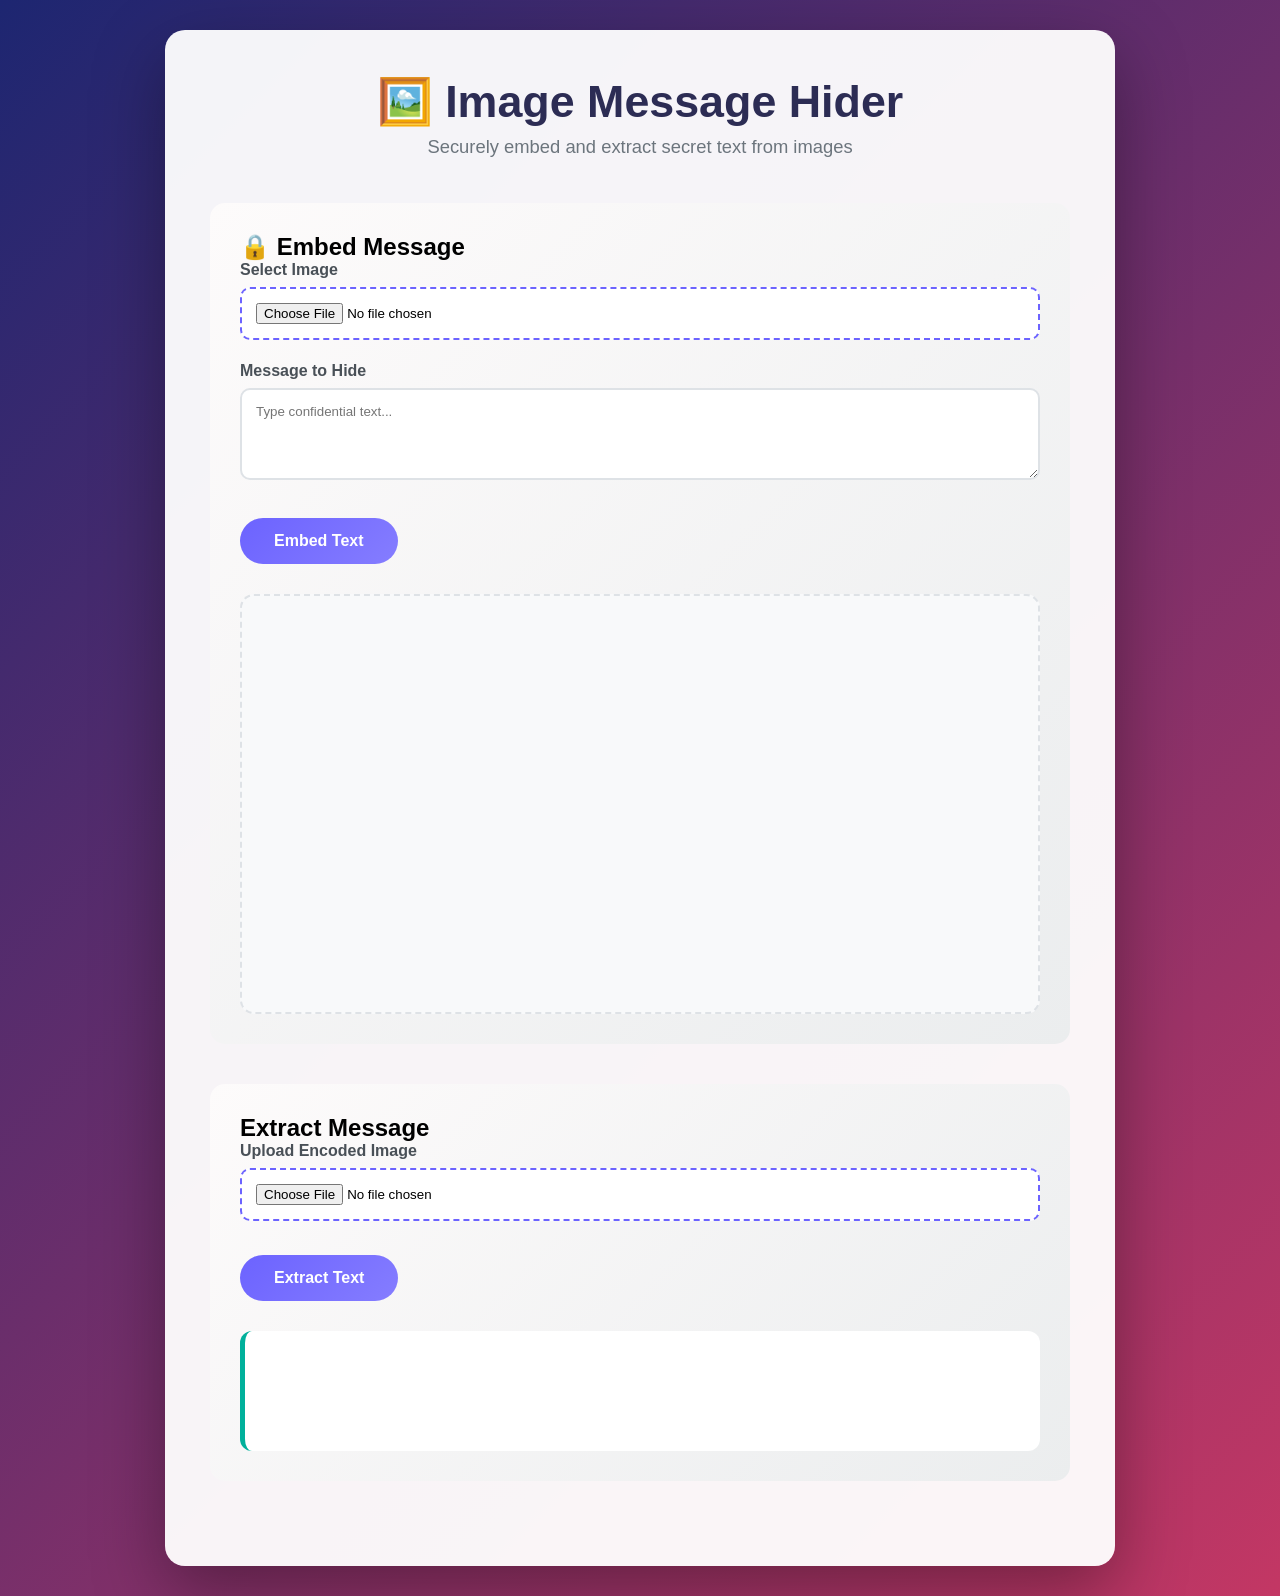
<file: index.html>
<!DOCTYPE html>
<html lang="en">
<head>
    <meta charset="UTF-8">
    <meta name="viewport" content="width=device-width, initial-scale=1.0">
    <title>Image Message Hider</title>
    <link rel="stylesheet" href="styles.css">
</head>
<body>
<div class="container">
    <h1>🖼️ Image Message Hider</h1>
    <p class="subtitle">Securely embed and extract secret text from images</p>
    <div class="section">
        <h2>🔒 Embed Message</h2>
        <div class="input-group">
            <label>Select Image</label>
            <input type="file" id="imgInput" accept="image/*">
        </div>
        <div class="input-group">
            <label>Message to Hide</label>
            <textarea id="msgInput" rows="4" placeholder="Type confidential text..."></textarea>
        </div>
        <button class="btn btn-primary" onclick="embedText()">Embed Text</button>
        <div class="output">
            <div class="preview-wrapper">
                <canvas id="previewCanvas"></canvas>
            </div>
            <button class="btn btn-success" id="saveBtn" onclick="saveImage()" style="display:none">
                Save Image
            </button>
        </div>
    </div>
    <div class="section">
        <h2>Extract Message</h2>
        <div class="input-group">
            <label>Upload Encoded Image</label>
            <input type="file" id="decodeInput" accept="image/*">
        </div>
        <button class="btn btn-primary" onclick="extractText()">Extract Text</button>
        <div class="output">
            <div id="outputText" class="decoded-box"></div>
        </div>
    </div>
</div>
<script src="script.js"></script>
</body>
</html>
</file>
<file: styles.css>
* {
    margin: 0;
    padding: 0;
    box-sizing: border-box;
}
body {
    font-family: 'Poppins', sans-serif;
    background: linear-gradient(135deg, #1d2671, #c33764);
    min-height: 100vh;
    padding: 30px;
    display: flex;
    justify-content: center;
    align-items: center;
}
.container {
    max-width: 950px;
    width: 100%;
    background: rgba(255, 255, 255, 0.95);
    border-radius: 20px;
    padding: 45px;
    box-shadow: 0 25px 70px rgba(0, 0, 0, 0.35);
}
h1 {
    text-align: center;
    color: #2c2c54;
    margin-bottom: 8px;
    font-size: 2.8em;
}
.subtitle {
    text-align: center;
    color: #6c757d;
    margin-bottom: 45px;
    font-size: 1.15em;
}
.section {
    margin-bottom: 40px;
    padding: 30px;
    background: linear-gradient(135deg, #fdfbfb, #ebedee);
    border-radius: 15px;
}
.input-group {
    margin-bottom: 22px;
}
.input-group label {
    display: block;
    margin-bottom: 8px;
    font-weight: 600;
    color: #495057;
}
.input-group input[type="file"],
.input-group textarea {
    width: 100%;
    padding: 14px;
    border-radius: 10px;
    font-family: inherit;
}
.input-group input[type="file"] {
    border: 2px dashed #6c63ff;
    background: #fff;
}
.input-group textarea {
    border: 2px solid #dee2e6;
    resize: vertical;
}
.btn {
    padding: 14px 34px;
    border: none;
    border-radius: 50px;
    font-size: 1em;
    font-weight: 600;
    cursor: pointer;
    margin-top: 12px;
}
.btn-primary {
    background: linear-gradient(135deg, #6c63ff, #857dff);
    color: #fff;
}

.btn-success {
    background: linear-gradient(135deg, #00b09b, #96c93d);
    color: #fff;
}
.output {
    margin-top: 30px;
    text-align: center;
}
.preview-wrapper {
    width: 100%;
    min-height: 420px;       
    max-height: 420px;

    display: flex;
    justify-content: center;
    align-items: center;

    background: #f8f9fa;
    border: 2px dashed #dee2e6;
    border-radius: 14px;

    overflow: hidden;        
}
#previewCanvas {
    display: none;
    max-width: 100%;
    max-height: 100%;
    width: auto;
    height: auto;

    border-radius: 12px;
    box-shadow: 0 10px 30px rgba(0, 0, 0, 0.2);

    user-select: none;
    -webkit-user-drag: none;
}
.decoded-box {
    background: #ffffff;
    padding: 22px;
    border-radius: 12px;
    border-left: 5px solid #00b09b;
    min-height: 120px;
    text-align: left;
    color: #343a40;
    line-height: 1.7;
}
@media (max-width: 768px) {
    .container {
        padding: 25px;
    }

    h1 {
        font-size: 2.2em;
    }

    .preview-wrapper {
        min-height: 300px;
        max-height: 300px;
    }
}
</file>
